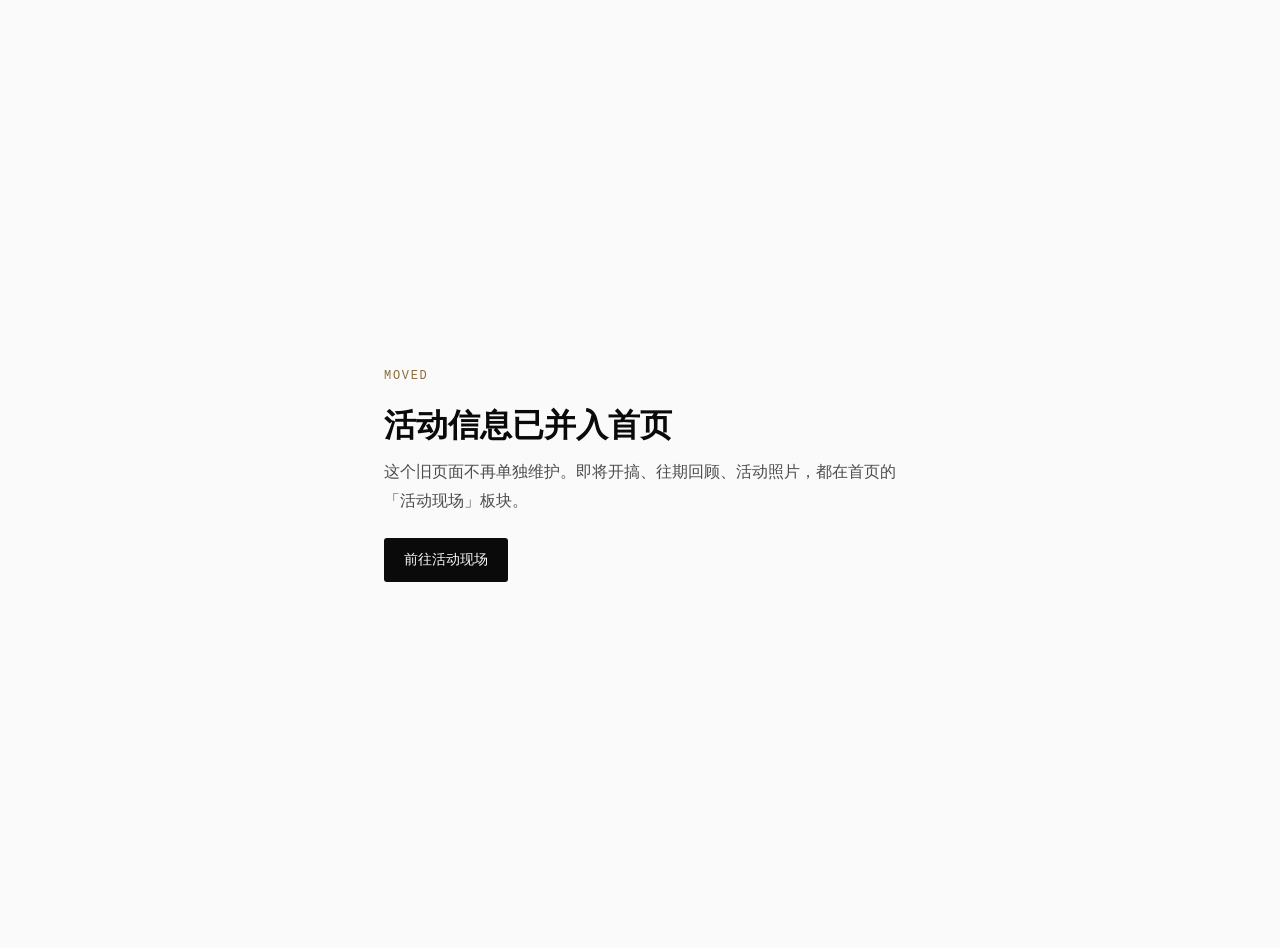
<file: events.html>
<!DOCTYPE html>
<html lang="zh-CN">
<head>
<meta charset="UTF-8">
<meta name="viewport" content="width=device-width, initial-scale=1.0">
<title>活动已并入首页 · 成事365 公社</title>
<link rel="canonical" href="https://csgs365.com/#events">
<meta name="robots" content="noindex">
<meta http-equiv="refresh" content="2;url=/#events">
<style>
  body{margin:0;min-height:100vh;display:grid;place-items:center;background:#FAFAFA;color:#0A0A0A;
       font-family:-apple-system,"PingFang SC","Microsoft YaHei",sans-serif;padding:24px;line-height:1.8}
  .box{max-width:32rem}
  p.k{font-family:ui-monospace,Menlo,monospace;font-size:.75rem;letter-spacing:.14em;color:#8A6D3B;margin:0 0 18px}
  h1{font-size:clamp(1.5rem,4vw,2rem);margin:0 0 14px;line-height:1.2}
  p{margin:0 0 22px;color:rgba(10,10,10,.72)}
  a{display:inline-flex;align-items:center;min-height:44px;padding:0 20px;background:#0A0A0A;color:#FAFAFA;
    border-radius:3px;text-decoration:none;font-size:.875rem}
</style>
</head>
<body>
  <div class="box">
    <p class="k">MOVED</p>
    <h1>活动信息已并入首页</h1>
    <p>这个旧页面不再单独维护。即将开搞、往期回顾、活动照片，都在首页的「活动现场」板块。</p>
    <a href="/#events">前往活动现场</a>
  </div>
</body>
</html>
</file>
